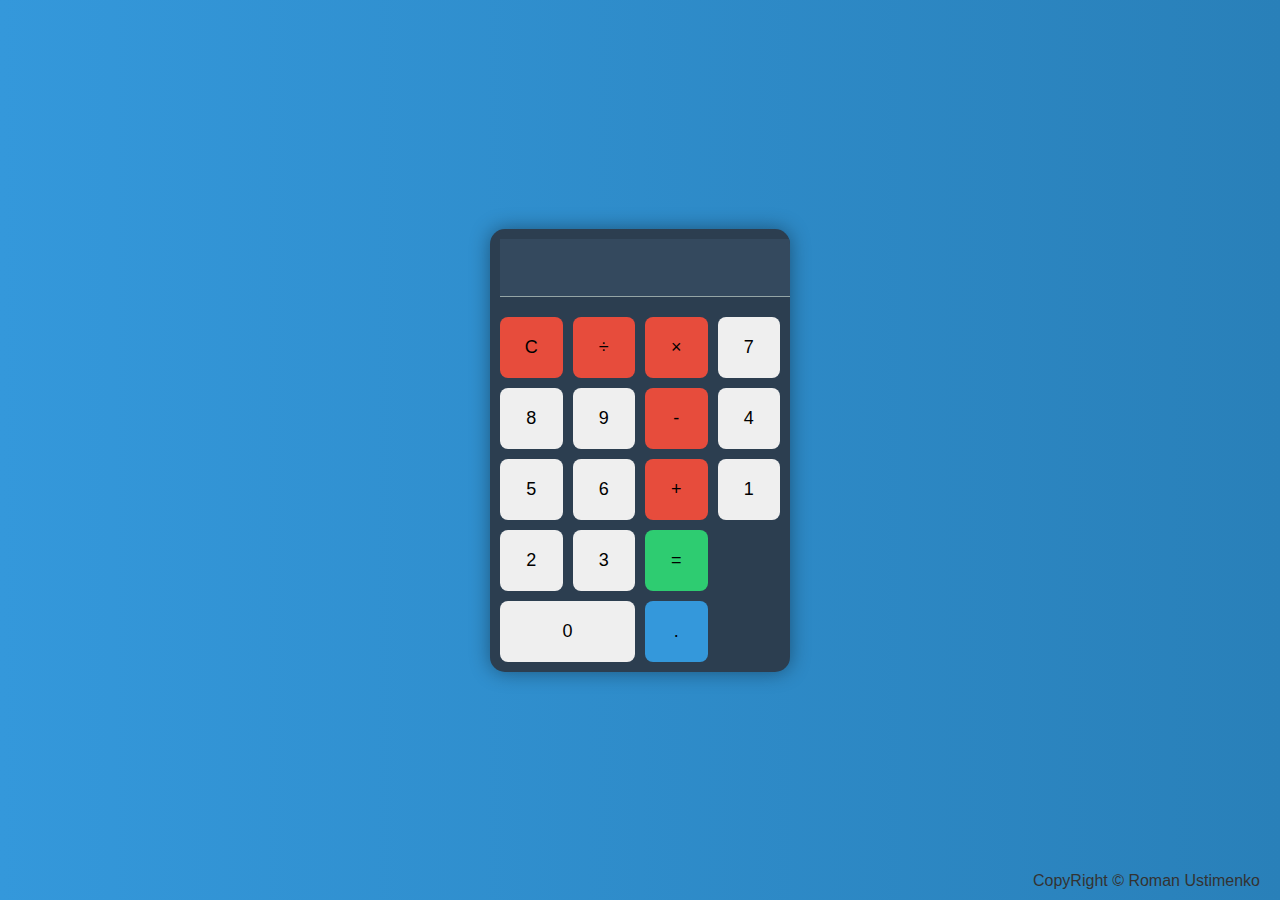
<file: calc/index.html>
<!DOCTYPE html>
<html lang="en">
<head>
  <meta charset="UTF-8">
  <meta name="viewport" content="width=device-width, initial-scale=1.0">
  <link rel="stylesheet" href="styles.css">
  <title>Calculator</title>
</head>
<body>
  <div class="calculator">
    <input type="text" id="display" disabled>
    <div class="buttons">
      <button onclick="clearDisplay()" class="btn clear">C</button>
      <button onclick="appendValue('/')" class="btn operator">÷</button>
      <button onclick="appendValue('*')" class="btn operator">×</button>
      <button onclick="appendValue('7')" class="btn">7</button>
      <button onclick="appendValue('8')" class="btn">8</button>
      <button onclick="appendValue('9')" class="btn">9</button>
      <button onclick="appendValue('-')" class="btn operator">-</button>
      <button onclick="appendValue('4')" class="btn">4</button>
      <button onclick="appendValue('5')" class="btn">5</button>
      <button onclick="appendValue('6')" class="btn">6</button>
      <button onclick="appendValue('+')" class="btn operator">+</button>
      <button onclick="appendValue('1')" class="btn">1</button>
      <button onclick="appendValue('2')" class="btn">2</button>
      <button onclick="appendValue('3')" class="btn">3</button>
      <button onclick="calculate()" class="btn equal">=</button>
      <button onclick="appendValue('0')" class="btn zero">0</button>
      <button onclick="appendValue('.')" class="btn dot">.</button>
    </div>
  </div>
  <div class="CopyRight">CopyRight &copy; Roman Ustimenko</div>
  <script src="script.js"></script>
</body>
</html>
</file>
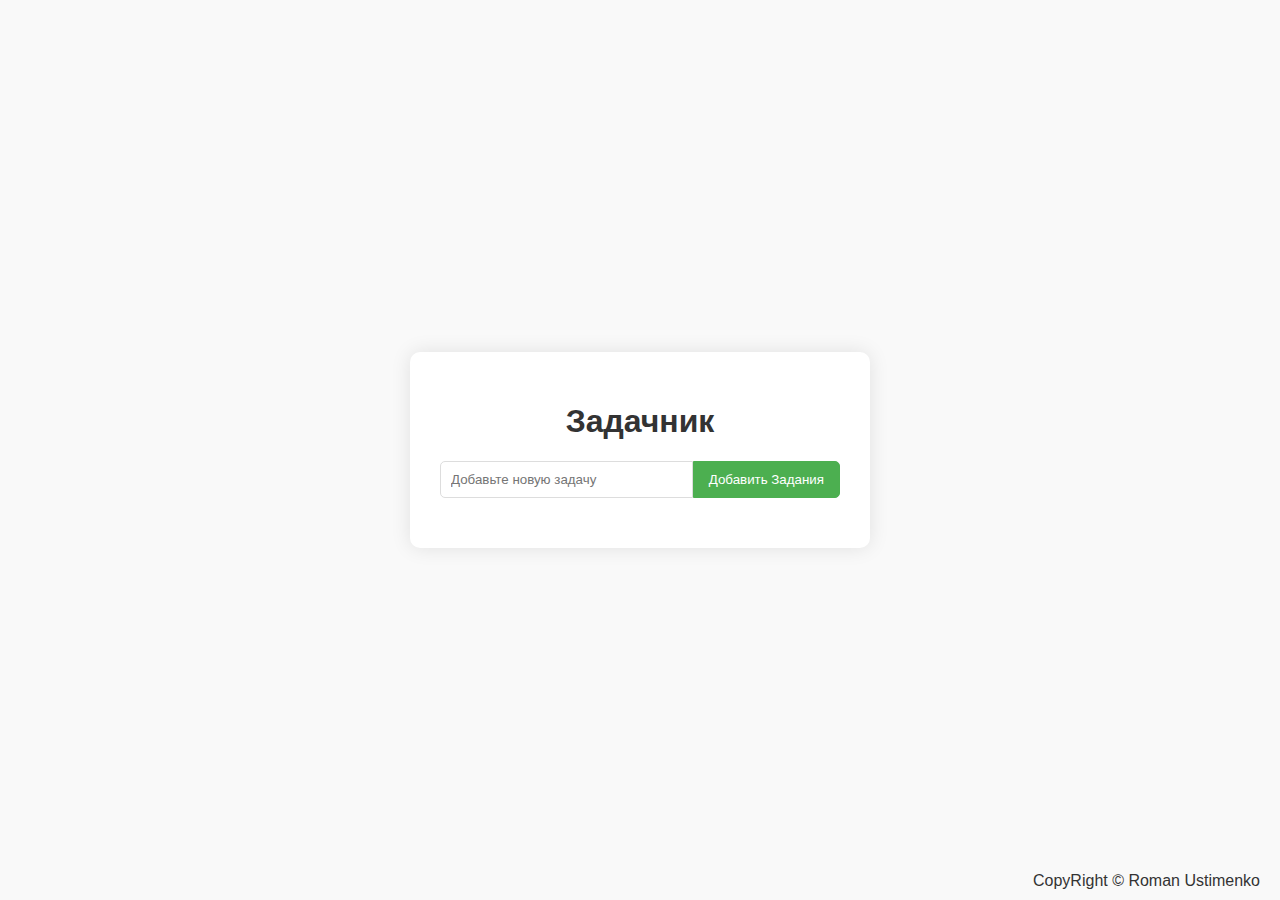
<file: to-do-app/index.html>
<!DOCTYPE html>
<html lang="en">
<head>
    <meta charset="UTF-8">
    <meta name="viewport" content="width=device-width, initial-scale=1.0">
    <link rel="stylesheet" href="styles.css">
    <title>To-Do APP by Roman Ustimenko</title>
</head>
<body>
    <div class="todo-container">
        <h1>Задачник</h1>
        <div class="input-container">
            <input type="text" id="taskInput" placeholder="Добавьте новую задачу">
            <button onclick="addTask()">Добавить Задания</button>
        </div>
        <ul id="taskList"></ul>
    </div>
    <div class="CopyRight">CopyRight &copy; Roman Ustimenko</div>
    <script src="script.js"></script>
</body>
</html>
</file>
<file: calc/styles.css>
body {
  display: flex;
  align-items: center;
  justify-content: center;
  height: 100vh;
  margin: 0;
  font-family: 'Segoe UI', Tahoma, Geneva, Verdana, sans-serif;
  background: linear-gradient(to right, #3498db, #2980b9);
}

.calculator {
  background-color: #2c3e50;
  border-radius: 15px;
  box-shadow: 0 0 20px rgba(0, 0, 0, 0.4);
  overflow: hidden;
  max-width: 300px;
  margin: auto;
  color: #ecf0f1;
}

#display {
  width: calc(100% - 20px);
  padding: 10px;
  font-size: 32px;
  border: none;
  border-bottom: 1px solid #95a5a6;
  margin: 10px;
  outline: none;
  text-align: right;
  background-color: #34495e;
  color: #ecf0f1;
  transition: background-color 0.3s;
}

.buttons {
  display: grid;
  grid-template-columns: repeat(4, 1fr);
  grid-gap: 10px;
  padding: 10px;
}

.btn {
  padding: 20px;
  font-size: 18px;
  cursor: pointer;
  border: none;
  border-radius: 8px;
  outline: none;
  color: #000000;
  transition: background-color 0.3s, transform 0.2s;
}

.btn:hover {
  background-color: #6f7d8a;
  transform: scale(1.05);
}

.operator {
  background-color: #e74c3c;
}

.operator:hover {
  background-color: #c0392b;
}

.clear {
  background-color: #e74c3c;
}

.clear:hover {
  background-color: #c0392b;
}

.equal {
  background-color: #2ecc71;
}

.equal:hover {
  background-color: #27ae60;
}

.zero {
  grid-column: span 2;
}

.dot {
  background-color: #3498db;
}

.dot:hover {
  background-color: #2980b9;
}

.CopyRight {
  text-align: right;
  margin-top: 20px;
  color: #333;
  position: absolute;
  bottom: 10px;
  right: 20px;
}
</file>
<file: to-do-app/styles.css>
body {
    font-family: 'Segoe UI', Tahoma, Geneva, Verdana, sans-serif;
    background-color: #f9f9f9;
    margin: 0;
    display: flex;
    align-items: center;
    justify-content: center;
    height: 100vh;
}

.todo-container {
    text-align: center;
    background-color: #fff;
    padding: 30px;
    border-radius: 10px;
    box-shadow: 0 0 20px rgba(0, 0, 0, 0.1);
    width: 400px;
}

h1 {
    color: #333;
}

.input-container {
    display: flex;
    justify-content: space-between;
    margin-bottom: 20px;
}

input {
    flex-grow: 1;
    padding: 10px;
    border: 1px solid #ddd;
    border-radius: 5px 0 0 5px;
}

button {
    padding: 10px 15px;
    background-color: #4caf50;
    color: #fff;
    border: 1px solid #4caf50;
    border-radius: 0 5px 5px 0;
    cursor: pointer;
}

button:hover {
    background-color: #45a049;
}

ul {
    list-style-type: none;
    padding: 0;
}

li {
    background-color: #f5f5f5;
    margin: 10px 0;
    padding: 15px;
    border-radius: 8px;
    display: flex;
    justify-content: space-between;
    align-items: center;
}

.delete-btn {
    background-color: #e74c3c;
    color: #fff;
    border: none;
    padding: 5px 10px;
    border-radius: 5px;
    cursor: pointer;
}

.delete-btn:hover {
    background-color: #c0392b;
}

.CopyRight {
    text-align: right;
    margin-top: 20px;
    color: #333;
    position: absolute;
    bottom: 10px;
    right: 20px;
}
</file>
